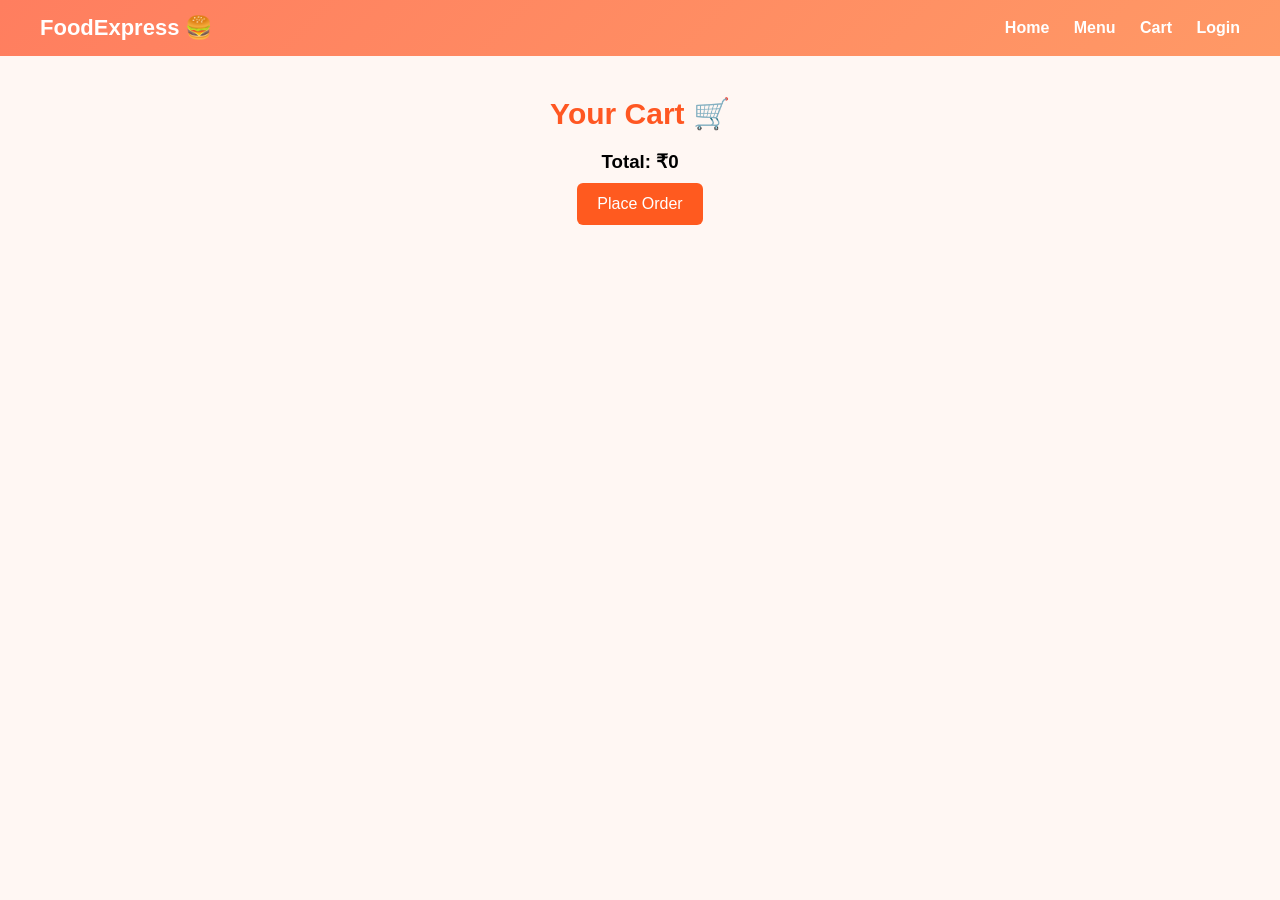
<file: cart.html>
<!DOCTYPE html>
<html lang="en">

<head>

<meta charset="UTF-8">
<meta name="viewport" content="width=device-width, initial-scale=1.0">

<title>FoodExpress Cart</title>

<link rel="stylesheet" href="style.css">

</head>

<body>

<header class="navbar">

<div class="logo">FoodExpress 🍔</div>

<nav class="nav-links">
<a href="index.html">Home</a>
<a href="menu.html">Menu</a>
<a href="cart.html">Cart</a>
<a href="login.html">Login</a>
</nav>

</header>

<h2 class="cart-title">Your Cart 🛒</h2>

<div id="cartItems" class="cart-container"></div>

<div class="cart-total">

<h3>Total: <span id="totalPrice">₹0</span></h3>

<button class="order-btn" onclick="placeOrder()">Place Order</button>

</div>

<!-- Payment Section -->

<div id="paymentSection" class="payment-box" style="display:none;">

<h3>Select Payment Method</h3>

<button onclick="paymentSuccess('Cash on Delivery')">Cash on Delivery</button>

<button onclick="paymentSuccess('UPI Payment')">UPI Payment</button>

<button onclick="paymentSuccess('Card Payment')">Card Payment</button>

</div>

<script src="script.js"></script>

</body>

</html>
</file>
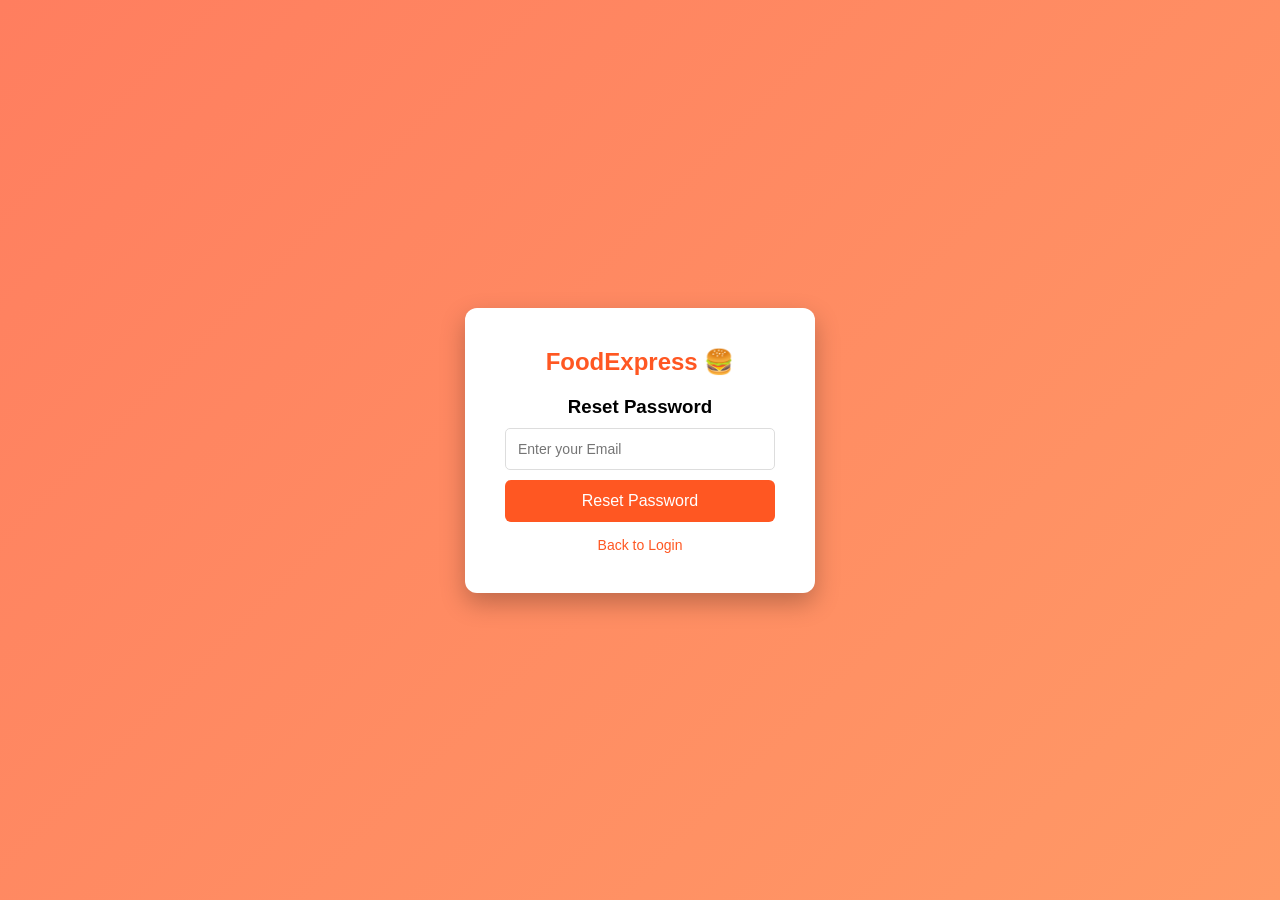
<file: forgot.html>
<!DOCTYPE html>
<html lang="en">

<head>
<meta charset="UTF-8">
<meta name="viewport" content="width=device-width, initial-scale=1.0">
<title>Forgot Password</title>

<link rel="stylesheet" href="style.css">

</head>

<body class="login-body">

<div class="login-box">

<h2>FoodExpress 🍔</h2>
<h3>Reset Password</h3>

<input type="email" id="resetEmail" placeholder="Enter your Email">

<button onclick="resetPassword()">Reset Password</button>

<div class="login-links">
<a href="login.html">Back to Login</a>
</div>

</div>

<script src="script.js"></script>

</body>
</html>
</file>
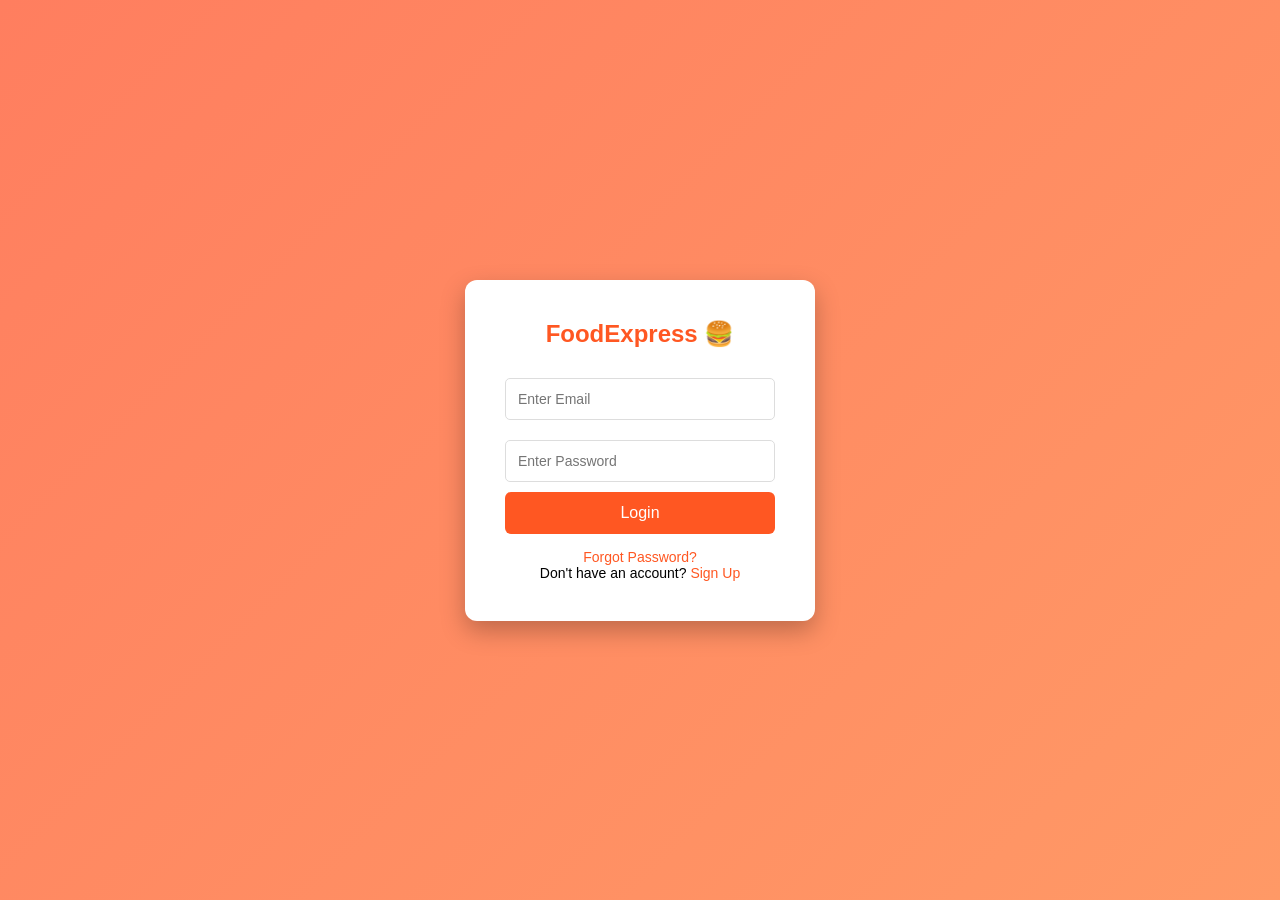
<file: login.html>
<!DOCTYPE html>
<html lang="en">

<head>

<meta charset="UTF-8">
<meta name="viewport" content="width=device-width, initial-scale=1.0">

<title>Login</title>

<link rel="stylesheet" href="style.css">

</head>

<body class="login-body">

<div class="login-box">

<h2>FoodExpress 🍔</h2>

<input type="email" id="email" placeholder="Enter Email">

<input type="password" id="password" placeholder="Enter Password">

<button onclick="login()">Login</button>

<div class="login-links">

<p><a href="forgot.html">Forgot Password?</a></p>

<p>Don't have an account? <a href="signup.html">Sign Up</a></p>

</div>

</div>

<script src="script.js"></script>

</body>
</html>
</file>
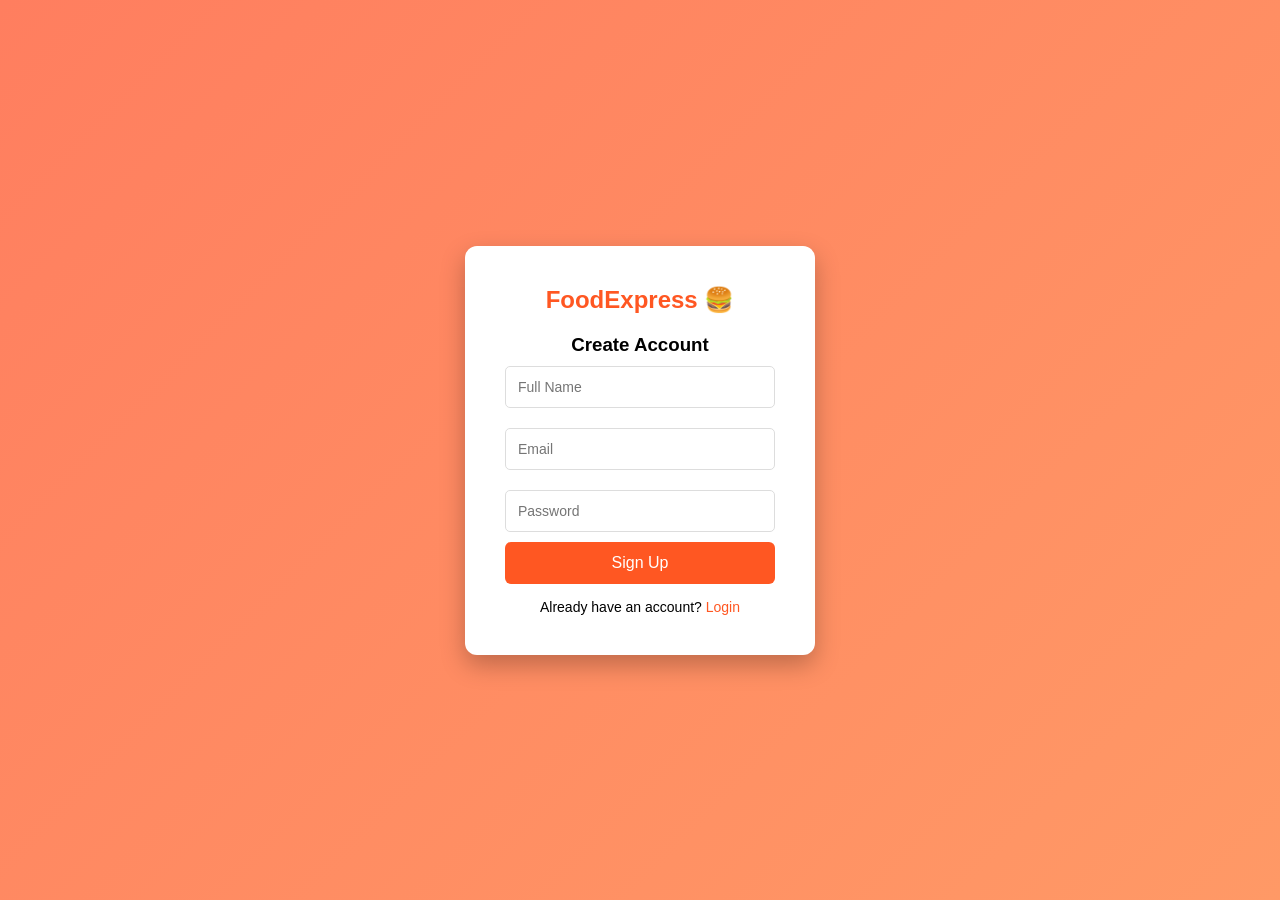
<file: signup.html>
<!DOCTYPE html>
<html lang="en">

<head>
<meta charset="UTF-8">
<meta name="viewport" content="width=device-width, initial-scale=1.0">
<title>Sign Up</title>

<link rel="stylesheet" href="style.css">

</head>

<body class="login-body">

<div class="login-box">

<h2>FoodExpress 🍔</h2>
<h3>Create Account</h3>

<input type="text" id="name" placeholder="Full Name">

<input type="email" id="email" placeholder="Email">

<input type="password" id="password" placeholder="Password">

<button onclick="signup()">Sign Up</button>

<div class="login-links">
Already have an account? <a href="login.html">Login</a>
</div>

</div>

<script src="script.js"></script>

</body>
</html>
</file>
<file: style.css>
/* ================= GLOBAL ================= */

*{
margin:0;
padding:0;
box-sizing:border-box;
font-family:Arial, Helvetica, sans-serif;
}

body{
background:#fff7f3;

}

/* ================= NAVBAR ================= */

.navbar{
display:flex;
justify-content:space-between;
align-items:center;
padding:15px 40px;
background:linear-gradient(135deg,#ff7e5f,#ff9966);
color:white;
}

.logo{
font-size:22px;
font-weight:bold;
}

.nav-links a{
margin-left:20px;
text-decoration:none;
color:white;
font-weight:bold;
}

.nav-links a:hover{
opacity:0.8;
}

/* ================= HERO ================= */

.hero{
height:380px;
background:url("https://images.unsplash.com/photo-1504674900247-0877df9cc836") center/cover;
display:flex;
flex-direction:column;
justify-content:center;
align-items:center;
text-align:center;
color:white;
}

.hero h1{
font-size:40px;
}

.hero button{
margin-top:20px;
padding:12px 25px;
border:none;
background:#ff5722;
color:white;
border-radius:6px;
cursor:pointer;
}

/* ================= SECTION TITLE ================= */

.section-title,
.menu-title,
.cart-title{
text-align:center;
margin:40px 0 20px;
color:#ff5722;
font-size:30px;
}

/* ================= FOOD GRID ================= */

.food-grid,
.menu-container{
display:grid;
grid-template-columns:repeat(auto-fit,minmax(220px,1fr));
gap:20px;
padding:20px 40px;
}

.food-card,
.menu-card{
background:white;
border-radius:10px;
box-shadow:0 5px 15px rgba(0,0,0,0.1);
text-align:center;
overflow:hidden;
transition:0.3s;
}

.food-card:hover,
.menu-card:hover{
transform:translateY(-5px);
}

.food-card img,
.menu-card img{
width:100%;
height:160px;
object-fit:cover;
}

.food-card h3,
.menu-card h3{
margin:10px 0;
}

.food-card p,
.menu-card p{
color:#555;
}

.food-card button,
.menu-card button{
margin:10px;
padding:8px 15px;
border:none;
background:#ff5722;
color:white;
border-radius:5px;
cursor:pointer;
}

.food-card button:hover,
.menu-card button:hover{
background:#e64a19;
}





/* ================= CART PAGE ================= */

.cart-container{
width:80%;
margin:auto;
}

.cart-item{
display:flex;
align-items:center;
gap:20px;
background:white;
padding:15px;
margin:10px 0;
border-radius:10px;
box-shadow:0 4px 8px rgba(0,0,0,0.1);
}

.cart-item img{
width:80px;
height:80px;
object-fit:cover;
border-radius:8px;
}

.cart-info{
flex:1;
}

.cart-total{
text-align:center;
margin-top:20px;
}

.order-btn{
background:#ff5a1f;
color:white;
border:none;
padding:12px 20px;
border-radius:6px;
cursor:pointer;
font-size:16px;
margin-top:10px;
}

.payment-box{
text-align:center;
margin-top:20px;
background:white;
padding:20px;
border-radius:10px;
width:300px;
margin-left:auto;
margin-right:auto;
box-shadow:0 5px 10px rgba(0,0,0,0.1);
}

.payment-box button{
margin:10px;
padding:10px 15px;
border:none;
background:#ff5a1f;
color:white;
border-radius:6px;
cursor:pointer;
}
.cart-item button{
background: linear-gradient(135deg,#ff4d4d,#ff1a1a);
color:white;
border:none;
padding:8px 16px;
border-radius:20px;
font-size:14px;
cursor:pointer;
font-weight:600;
transition:0.3s;
display:flex;
align-items:center;
gap:5px;
}

.cart-item button:hover{
background: linear-gradient(135deg,#ff1a1a,#cc0000);
transform:scale(1.05);
box-shadow:0 4px 10px rgba(0,0,0,0.2);
}



/* ================= LOGIN / SIGNUP / FORGOT ================= */

.login-body{
min-height:100vh;
display:flex;
justify-content:center;
align-items:center;
background:linear-gradient(135deg,#ff7e5f,#ff9966);
}

.login-box{
background:white;
padding:40px;
width:350px;
border-radius:12px;
box-shadow:0 10px 25px rgba(0,0,0,0.25);
text-align:center;
animation:fadeIn 0.7s ease;
}

.login-box h2{
margin-bottom:20px;
color:#ff5722;
}

.login-box input{
width:100%;
padding:12px;
margin:10px 0;
border:1px solid #ddd;
border-radius:5px;
font-size:14px;
}

.login-box input:focus{
border-color:#ff5722;
outline:none;
}

.login-box button{
width:100%;
padding:12px;
background:#ff5722;
border:none;
color:white;
font-size:16px;
border-radius:6px;
cursor:pointer;
}

.login-box button:hover{
background:#e64a19;
}

.login-links{
margin-top:15px;
font-size:14px;
}

.login-links a{
color:#ff5722;
text-decoration:none;
}

.login-links a:hover{
text-decoration:underline;
}

/* ================= ANIMATION ================= */

@keyframes fadeIn{
from{
opacity:0;
transform:translateY(40px);
}
to{
opacity:1;
transform:translateY(0);
}
}

/* ================= RESPONSIVE ================= */

@media(max-width:768px){

.navbar{
flex-direction:column;
gap:10px;
}

.hero h1{
font-size:28px;
}

.food-grid,
.menu-container{
grid-template-columns:repeat(2,1fr);
}

.cart-item{
flex-direction:column;
text-align:center;
}

.cart-info{
margin:10px 0;
}

.login-box{
width:90%;
padding:30px;
}

}
</file>
